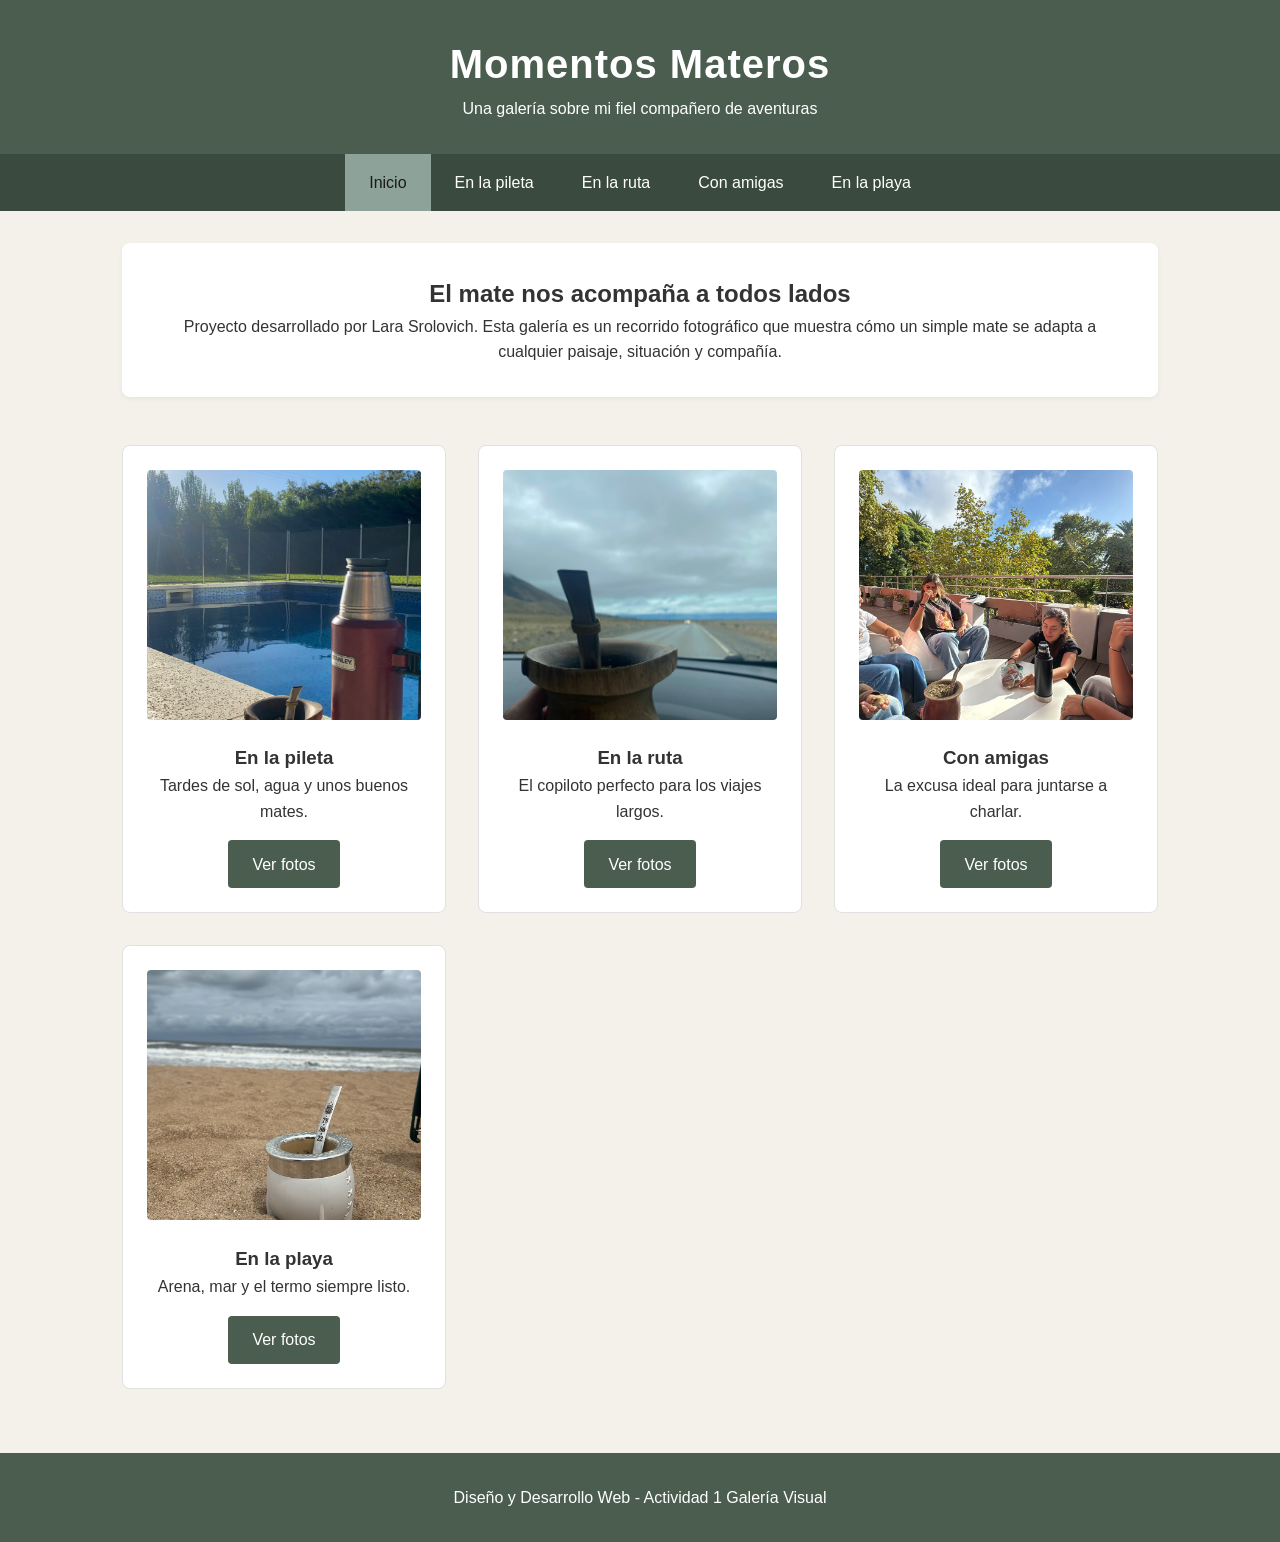
<file: index.html>
<!DOCTYPE html>
<html lang="es">
<head>
    <meta charset="UTF-8">
    <meta name="viewport" content="width=device-width, initial-scale=1.0">
    <title>Momentos Materos - Galería Visual</title>
    <link rel="stylesheet" href="css/style.css">
</head>
<body>
    <header>
        <div class="header-container">
            <h1>Momentos Materos</h1>
            <p>Una galería sobre mi fiel compañero de aventuras</p>
        </div>
        <nav>
            <ul>
                <li><a href="index.html" class="activo">Inicio</a></li>
                <li><a href="pileta.html">En la pileta</a></li>
                <li><a href="ruta.html">En la ruta</a></li>
                <li><a href="amigas.html">Con amigas</a></li>
                <li><a href="playa.html">En la playa</a></li>
            </ul>
        </nav>
    </header>

    <main>
        <section class="presentacion">
            <h2>El mate nos acompaña a todos lados</h2>
            <p>Proyecto desarrollado por Lara Srolovich. Esta galería es un recorrido fotográfico que muestra cómo un simple mate se adapta a cualquier paisaje, situación y compañía.</p>
        </section>

        <section class="galeria-grid">
            <div class="tarjeta">
                <img src="img/pileta.jpg" alt="Tomando mate en la pileta">
                <h3>En la pileta</h3>
                <p>Tardes de sol, agua y unos buenos mates.</p>
                <a href="pileta.html" class="btn">Ver fotos</a>
            </div>

            <div class="tarjeta">
                <img src="img/ruta.jpg" alt="Tomando mate en la ruta">
                <h3>En la ruta</h3>
                <p>El copiloto perfecto para los viajes largos.</p>
                <a href="ruta.html" class="btn">Ver fotos</a>
            </div>

            <div class="tarjeta">
                <img src="img/amigas.jpg" alt="Tomando mate con amigas">
                <h3>Con amigas</h3>
                <p>La excusa ideal para juntarse a charlar.</p>
                <a href="amigas.html" class="btn">Ver fotos</a>
            </div>

            <div class="tarjeta">
                <img src="img/playa.jpg" alt="Tomando mate en la playa">
                <h3>En la playa</h3>
                <p>Arena, mar y el termo siempre listo.</p>
                <a href="playa.html" class="btn">Ver fotos</a>
            </div>
        </section>
    </main>

    <footer>
        <p>Diseño y Desarrollo Web - Actividad 1 Galería Visual</p>
    </footer>
</body>
</html>
</file>
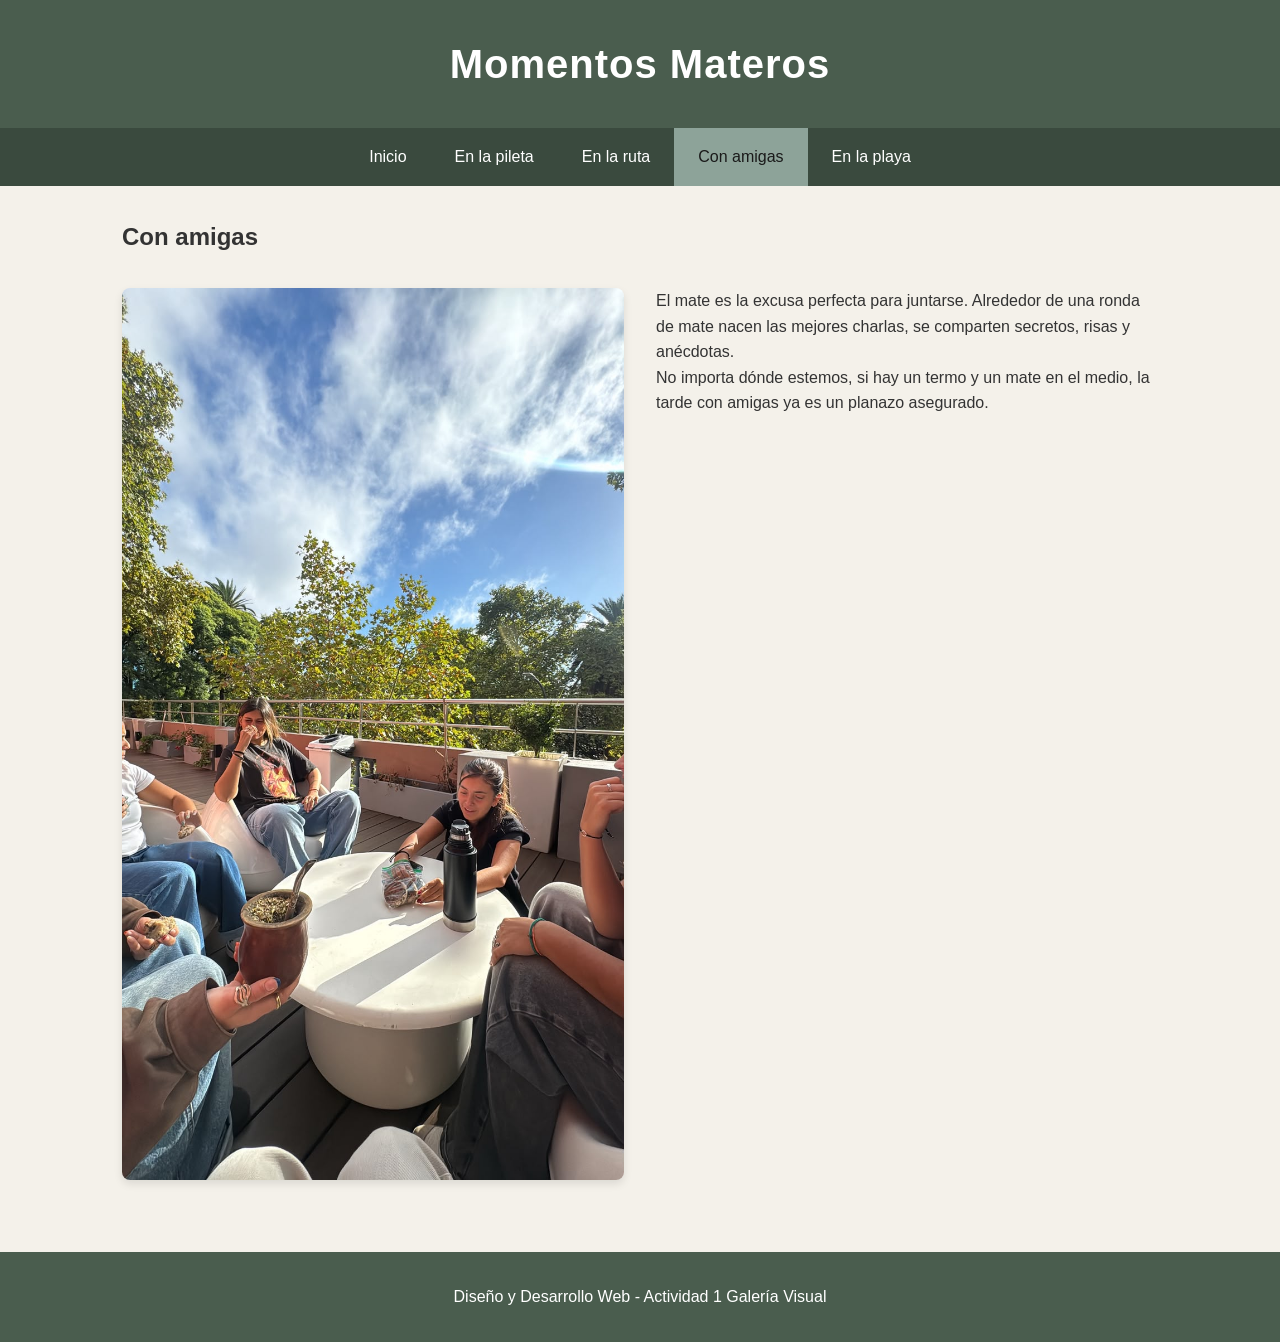
<file: amigas.html>
<!DOCTYPE html>
<html lang="es">
<head>
    <meta charset="UTF-8">
    <meta name="viewport" content="width=device-width, initial-scale=1.0">
    <title>Con amigas - Momentos Materos</title>
    <link rel="stylesheet" href="css/style.css">
</head>
<body>
    <header>
        <div class="header-container">
            <h1>Momentos Materos</h1>
        </div>
        <nav>
            <ul>
                <li><a href="index.html">Inicio</a></li>
                <li><a href="pileta.html">En la pileta</a></li>
                <li><a href="ruta.html">En la ruta</a></li>
                <li><a href="amigas.html" class="activo">Con amigas</a></li>
                <li><a href="playa.html">En la playa</a></li>
            </ul>
        </nav>
    </header>

    <main class="detalle-elemento">
        <section class="info-contenido">
            <h2>Con amigas</h2>
            <div class="contenedor-flex">
                <div class="imagen-detalle">
                    <img src="img/amigas.jpg" alt="Ronda de mate con amigas">
                </div>
                <div class="texto-detalle">
                    <p>El mate es la excusa perfecta para juntarse. Alrededor de una ronda de mate nacen las mejores charlas, se comparten secretos, risas y anécdotas.</p>
                    <p>No importa dónde estemos, si hay un termo y un mate en el medio, la tarde con amigas ya es un planazo asegurado.</p>
                </div>
            </div>
        </section>
    </main>

    <footer>
        <p>Diseño y Desarrollo Web - Actividad 1 Galería Visual</p>
    </footer>
</body>
</html>
</file>
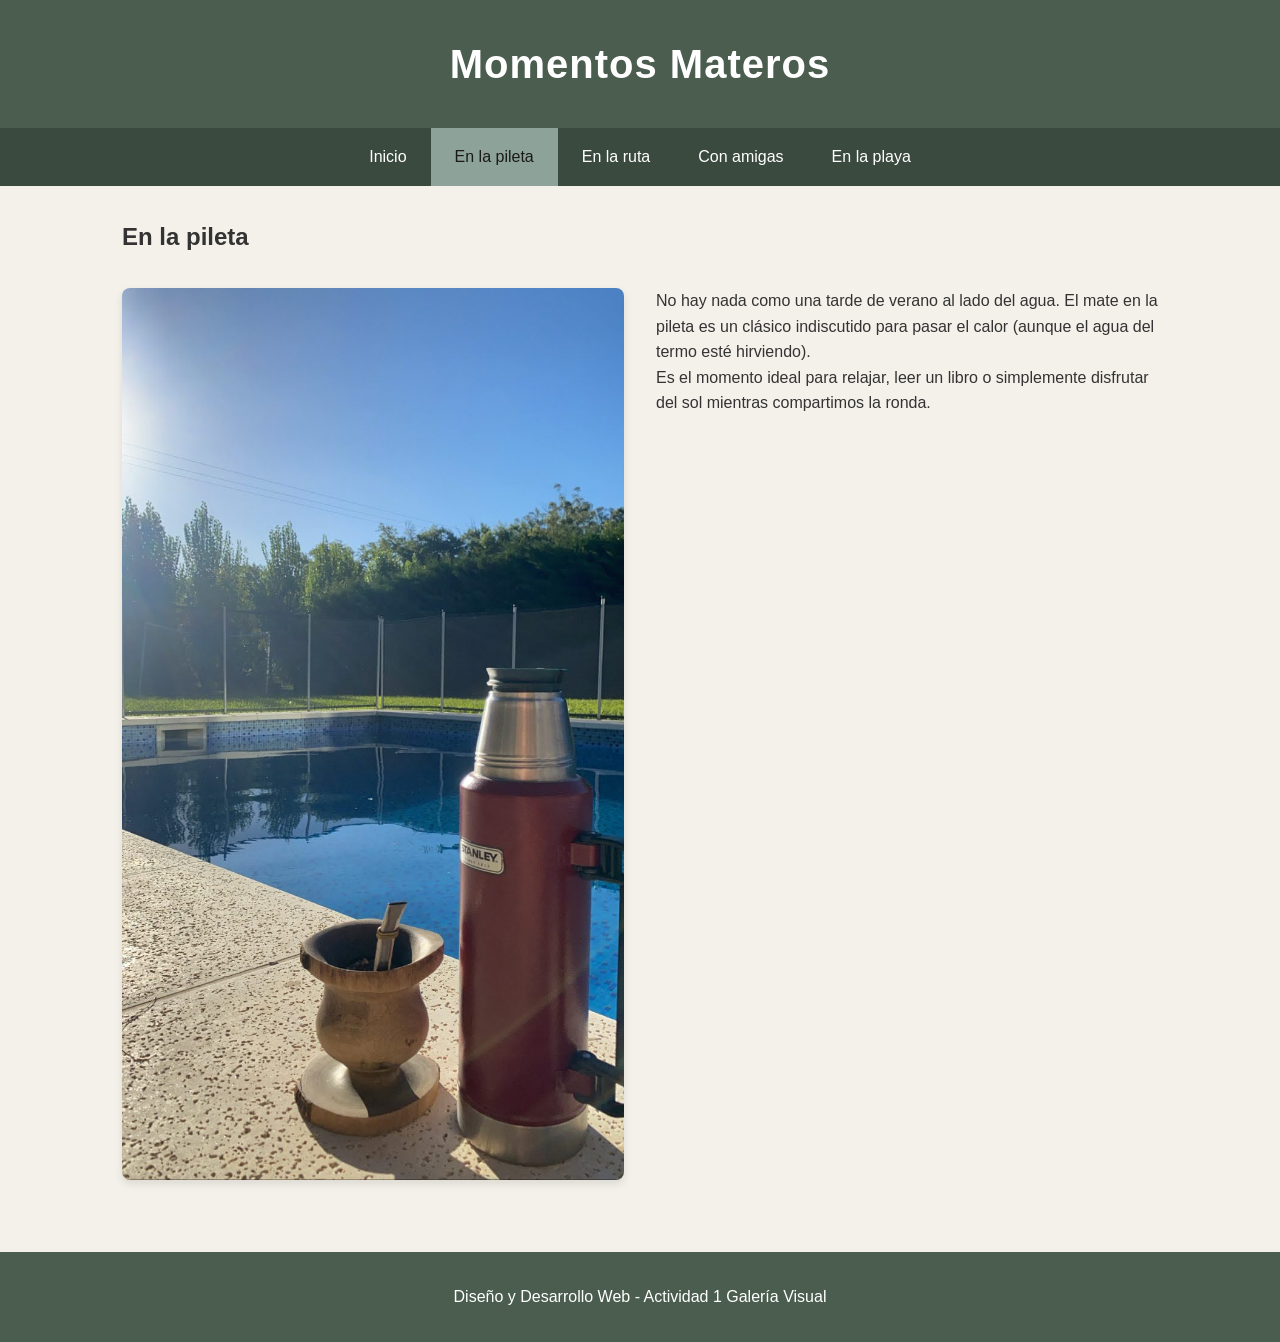
<file: pileta.html>
<!DOCTYPE html>
<html lang="es">
<head>
    <meta charset="UTF-8">
    <meta name="viewport" content="width=device-width, initial-scale=1.0">
    <title>En la pileta - Momentos Materos</title>
    <link rel="stylesheet" href="css/style.css">
</head>
<body>
    <header>
        <div class="header-container">
            <h1>Momentos Materos</h1>
        </div>
        <nav>
            <ul>
                <li><a href="index.html">Inicio</a></li>
                <li><a href="pileta.html" class="activo">En la pileta</a></li>
                <li><a href="ruta.html">En la ruta</a></li>
                <li><a href="amigas.html">Con amigas</a></li>
                <li><a href="playa.html">En la playa</a></li>
            </ul>
        </nav>
    </header>

    <main class="detalle-elemento">
        <section class="info-contenido">
            <h2>En la pileta</h2>
            <div class="contenedor-flex">
                <div class="imagen-detalle">
                    <img src="img/pileta.jpg" alt="Mate al borde de la pileta">
                </div>
                <div class="texto-detalle">
                    <p>No hay nada como una tarde de verano al lado del agua. El mate en la pileta es un clásico indiscutido para pasar el calor (aunque el agua del termo esté hirviendo).</p>
                    <p>Es el momento ideal para relajar, leer un libro o simplemente disfrutar del sol mientras compartimos la ronda.</p>
                </div>
            </div>
        </section>
    </main>

    <footer>
        <p>Diseño y Desarrollo Web - Actividad 1 Galería Visual</p>
    </footer>
</body>
</html>
</file>
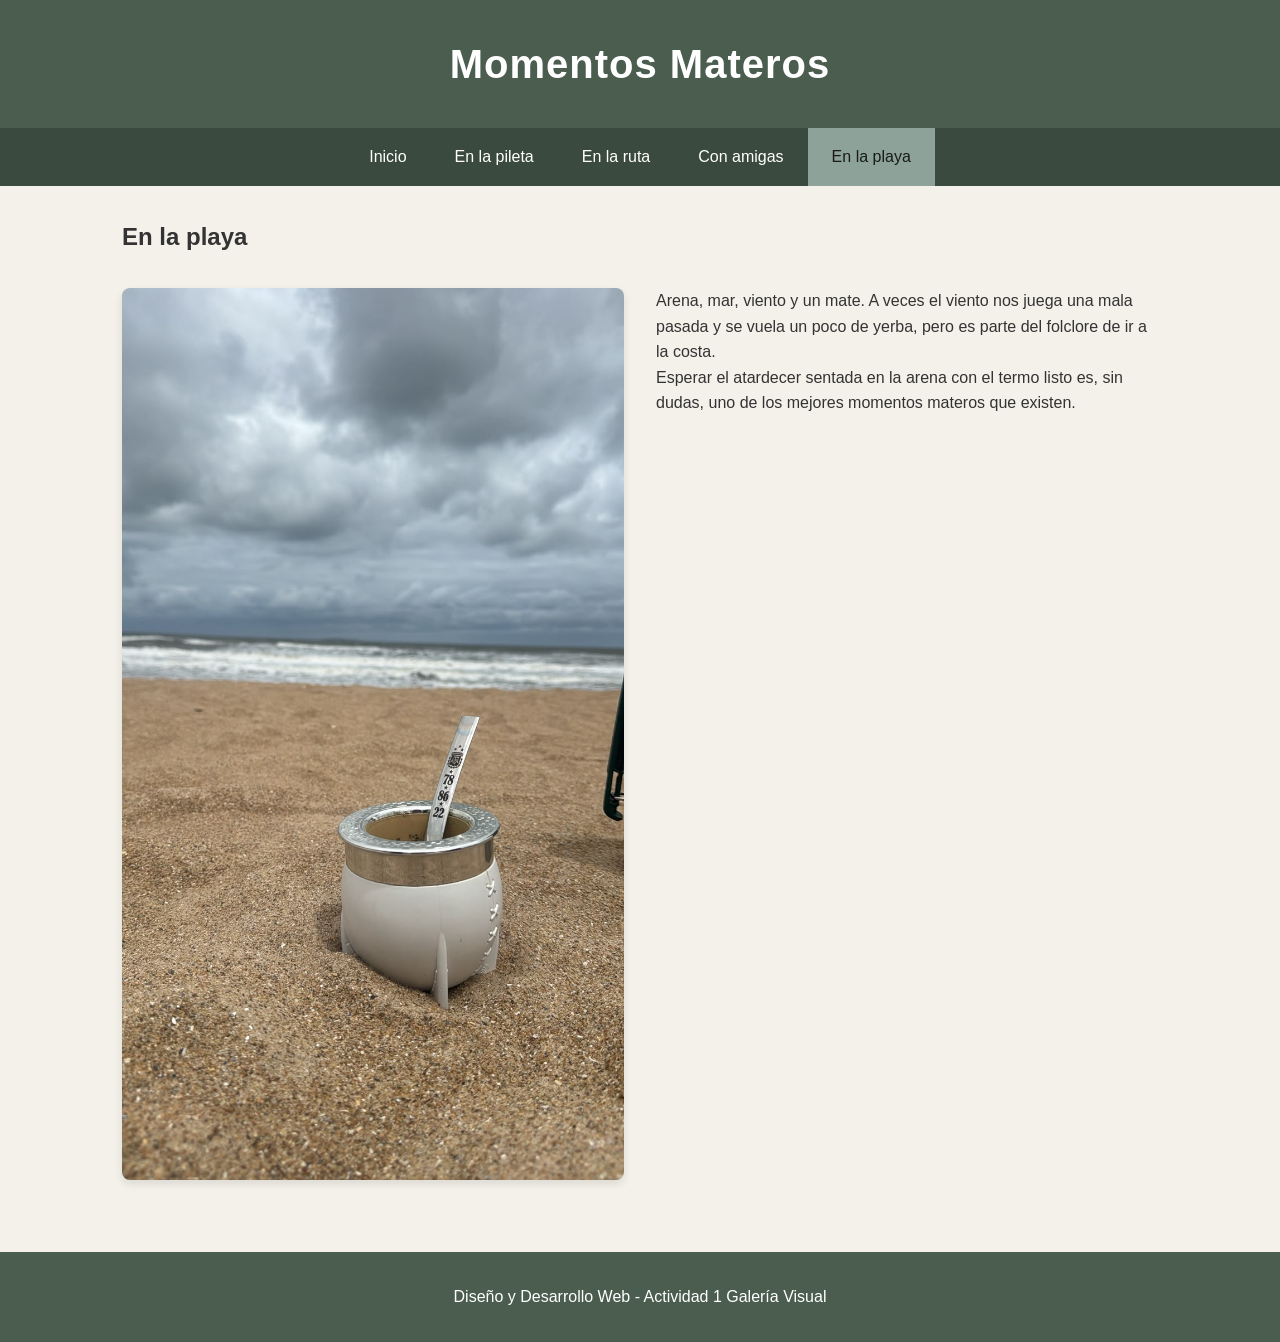
<file: playa.html>
<!DOCTYPE html>
<html lang="es">
<head>
    <meta charset="UTF-8">
    <meta name="viewport" content="width=device-width, initial-scale=1.0">
    <title>En la playa - Momentos Materos</title>
    <link rel="stylesheet" href="css/style.css">
</head>
<body>
    <header>
        <div class="header-container">
            <h1>Momentos Materos</h1>
        </div>
        <nav>
            <ul>
                <li><a href="index.html">Inicio</a></li>
                <li><a href="pileta.html">En la pileta</a></li>
                <li><a href="ruta.html">En la ruta</a></li>
                <li><a href="amigas.html">Con amigas</a></li>
                <li><a href="playa.html" class="activo">En la playa</a></li>
            </ul>
        </nav>
    </header>

    <main class="detalle-elemento">
        <section class="info-contenido">
            <h2>En la playa</h2>
            <div class="contenedor-flex">
                <div class="imagen-detalle">
                    <img src="img/playa.jpg" alt="Mate en la arena de la playa">
                </div>
                <div class="texto-detalle">
                    <p>Arena, mar, viento y un mate. A veces el viento nos juega una mala pasada y se vuela un poco de yerba, pero es parte del folclore de ir a la costa.</p>
                    <p>Esperar el atardecer sentada en la arena con el termo listo es, sin dudas, uno de los mejores momentos materos que existen.</p>
                </div>
            </div>
        </section>
    </main>

    <footer>
        <p>Diseño y Desarrollo Web - Actividad 1 Galería Visual</p>
    </footer>
</body>
</html>
</file>
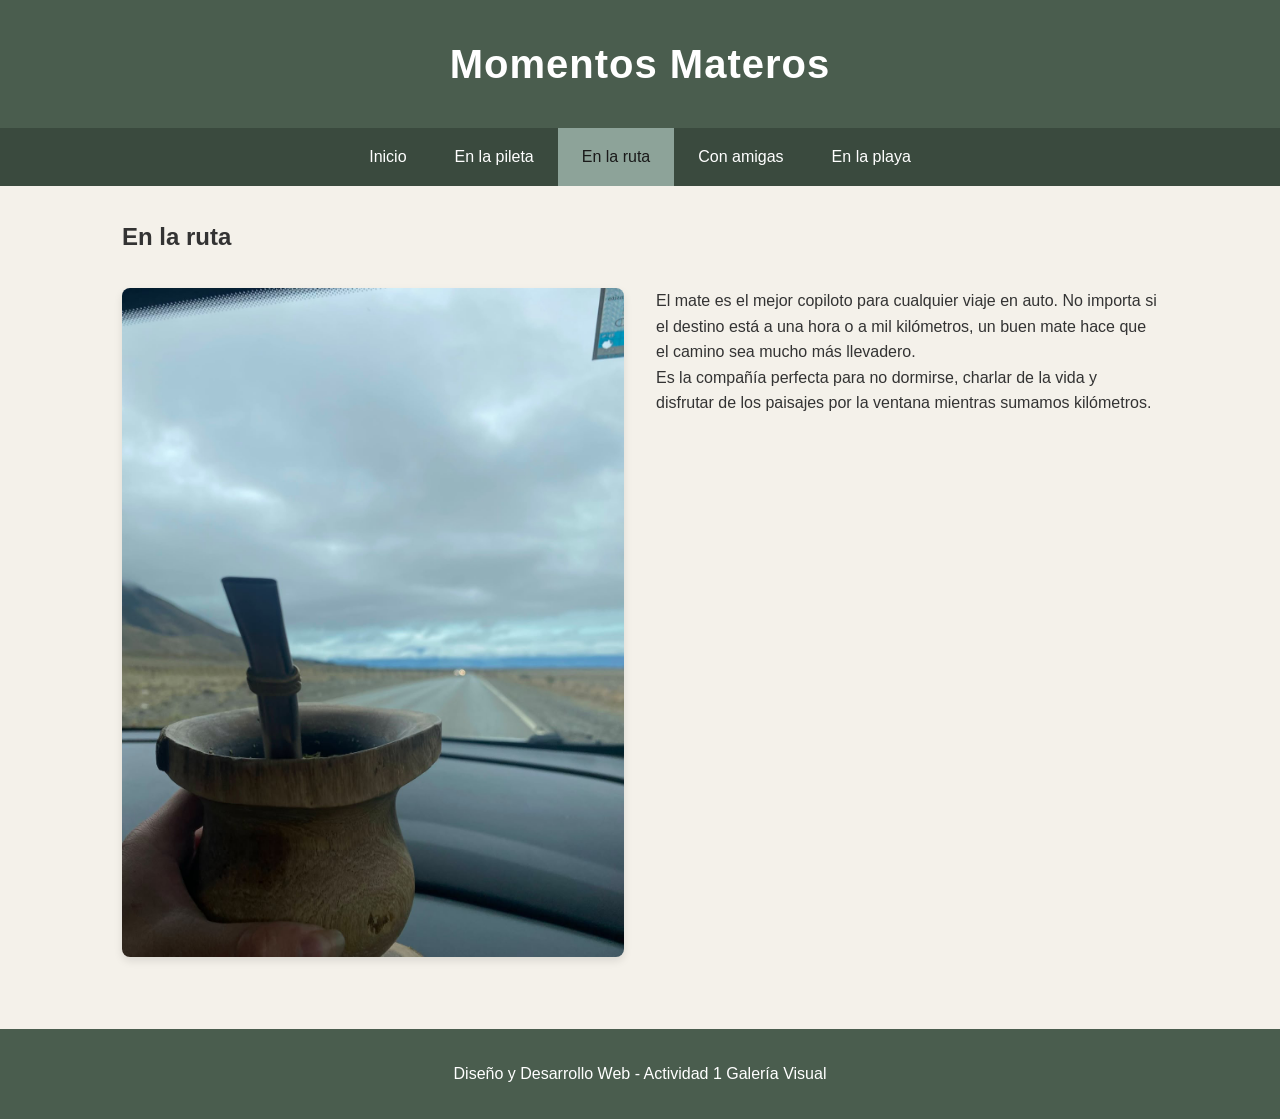
<file: ruta.html>
<!DOCTYPE html>
<html lang="es">
<head>
    <meta charset="UTF-8">
    <meta name="viewport" content="width=device-width, initial-scale=1.0">
    <title>En la ruta - Momentos Materos</title>
    <link rel="stylesheet" href="css/style.css">
</head>
<body>
    <header>
        <div class="header-container">
            <h1>Momentos Materos</h1>
        </div>
        <nav>
            <ul>
                <li><a href="index.html">Inicio</a></li>
                <li><a href="pileta.html">En la pileta</a></li>
                <li><a href="ruta.html" class="activo">En la ruta</a></li>
                <li><a href="amigas.html">Con amigas</a></li>
                <li><a href="playa.html">En la playa</a></li>
            </ul>
        </nav>
    </header>

    <main class="detalle-elemento">
        <section class="info-contenido">
            <h2>En la ruta</h2>
            <div class="contenedor-flex">
                <div class="imagen-detalle">
                    <img src="img/ruta.jpg" alt="Mate en el auto">
                </div>
                <div class="texto-detalle">
                    <p>El mate es el mejor copiloto para cualquier viaje en auto. No importa si el destino está a una hora o a mil kilómetros, un buen mate hace que el camino sea mucho más llevadero.</p>
                    <p>Es la compañía perfecta para no dormirse, charlar de la vida y disfrutar de los paisajes por la ventana mientras sumamos kilómetros.</p>
                </div>
            </div>
        </section>
    </main>

    <footer>
        <p>Diseño y Desarrollo Web - Actividad 1 Galería Visual</p>
    </footer>
</body>
</html>
</file>
<file: css/style.css>
* {
    margin: 0;
    padding: 0;
    box-sizing: border-box;
}

body {
    font-family: 'Segoe UI', Tahoma, Geneva, Verdana, sans-serif;
    background-color: #f4f1ea;
    color: #333333;
    line-height: 1.6;
}

header {
    background-color: #4a5d4e;
    color: #ffffff;
}

.header-container {
    text-align: center;
    padding: 2rem 1rem;
}

h1 {
    font-size: 2.5rem;
    letter-spacing: 1px;
}

nav {
    background-color: #3a4a3e;
}

nav ul {
    list-style: none;
    display: flex;
    justify-content: center;
    flex-wrap: wrap;
}

nav ul li a {
    display: block;
    padding: 1rem 1.5rem;
    color: #ffffff;
    text-decoration: none;
    transition: background 0.3s;
}

nav ul li a:hover, nav ul li a.activo {
    background-color: #8da399;
    color: #1a1a1a;
}

main {
    max-width: 1100px;
    margin: 0 auto;
    padding: 2rem;
}

.presentacion {
    text-align: center;
    margin-bottom: 3rem;
    padding: 2rem;
    background-color: #ffffff;
    border-radius: 8px;
    box-shadow: 0 2px 5px rgba(0,0,0,0.05);
}

.galeria-grid {
    display: grid;
    grid-template-columns: repeat(auto-fit, minmax(250px, 1fr));
    gap: 2rem;
}

.tarjeta {
    background-color: #ffffff;
    border: 1px solid #e0e0e0;
    border-radius: 8px;
    padding: 1.5rem;
    text-align: center;
    transition: transform 0.2s;
}

.tarjeta:hover {
    transform: translateY(-5px);
}

.tarjeta img {
    width: 100%;
    height: 250px;
    object-fit: cover;
    border-radius: 4px;
    margin-bottom: 1rem;
}

.btn {
    display: inline-block;
    margin-top: 1rem;
    padding: 0.7rem 1.5rem;
    background-color: #4a5d4e;
    color: #ffffff;
    text-decoration: none;
    border-radius: 4px;
}

.btn:hover {
    background-color: #3a4a3e;
}

.contenedor-flex {
    display: flex;
    gap: 2rem;
    margin-top: 2rem;
    align-items: flex-start;
}

.imagen-detalle, .texto-detalle {
    flex: 1;
}

.imagen-detalle img {
    width: 100%;
    border-radius: 8px;
    box-shadow: 0 4px 8px rgba(0,0,0,0.1);
}

footer {
    text-align: center;
    padding: 2rem;
    background-color: #4a5d4e;
    color: #ffffff;
    margin-top: 2rem;
}

@media screen and (max-width: 768px) {
    nav ul {
        flex-direction: column;
        text-align: center;
    }
    
    .contenedor-flex {
        flex-direction: column;
    }
    
    h1 {
        font-size: 2rem;
    }
}
</file>
